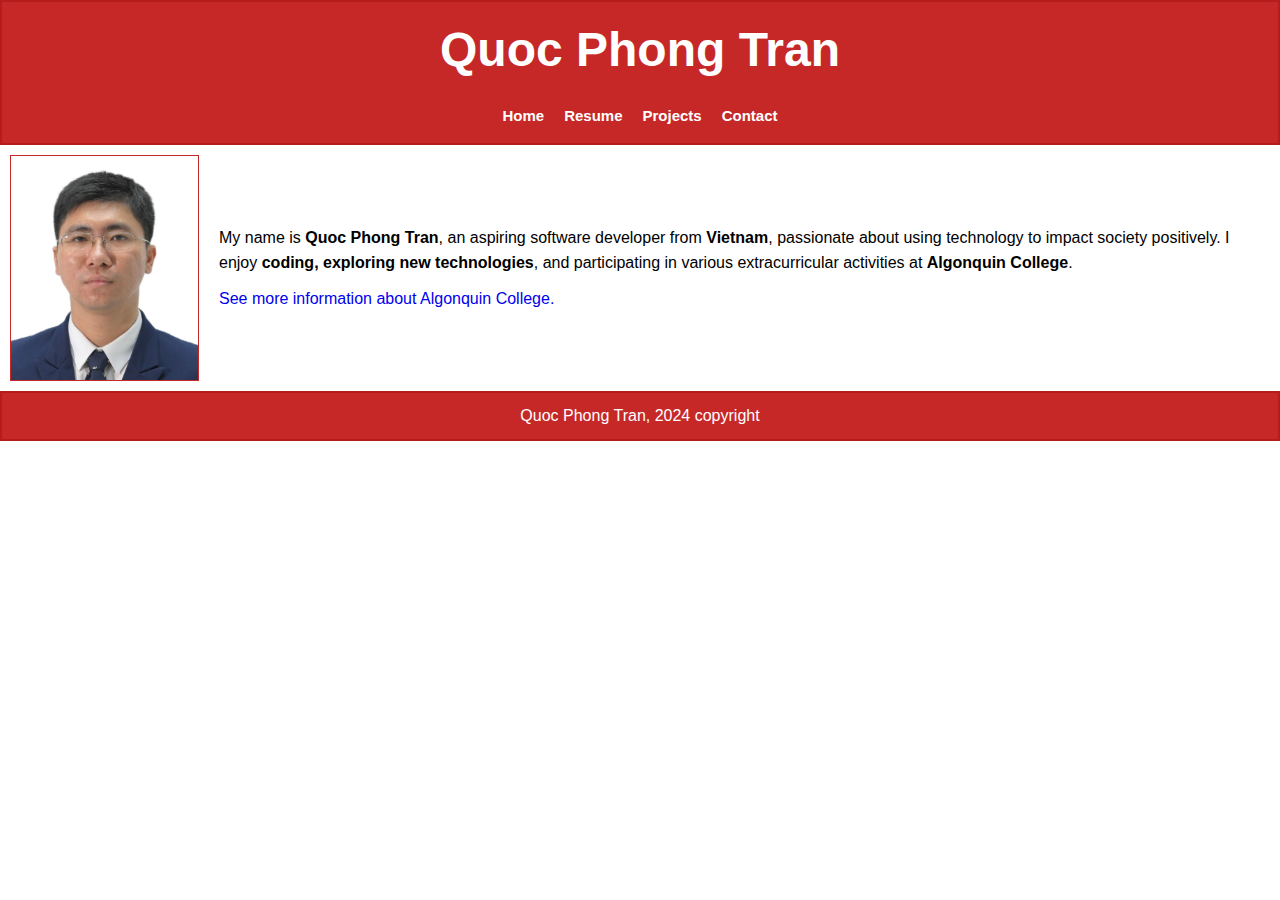
<file: index.html>
<!-- 
Name: Quoc Phong Tran
Course: CST8285
Lab section: 321
Professor: Hala Own
File: index.html
Date Created: October 27, 2024
Description: This HTML document serves as the homepage for Quoc Phong Tran's personal website. The page includes a navigation bar linking to the Resume, Projects, and Contact pages, as well as a brief introduction and an image representing me.-->

<!DOCTYPE html>
<html lang="en">
  <head>
    <meta charset="UTF-8" />
    <meta name="viewport" content="width=device-width, initial-scale=1.0" />
    <meta
      name="description"
      content="Quoc Phong Tran's personal website showcasing my skills and projects as an aspiring software developer"
    />
    <meta
      name="keywords"
      content="Quoc Phong Tran, software developer, web development, technology, Algonquin College, programming"
    />
    <meta name="author" content="Quoc Phong Tran" />
    <link rel="stylesheet" href="style.css" type="text/css" />
    <title>Quoc Phong Tran</title>
  </head>
  <body>
    <header>
      <h1>Quoc Phong Tran</h1>
      <nav>
        <a href="#">Home</a>
        <a href="resume.html">Resume</a>
        <a href="Projects.html">Projects</a>
        <a href="Contact.html">Contact</a>
      </nav>
    </header>
    <main class="home-main">
      <img src="images/IMG_50FDF79A9707-1.jpg" alt="Quoc Phong Tran" />
      <!-- source: Quoc Phong Tran -->
      <div>
        <p>
          My name is <strong>Quoc Phong Tran</strong>, an aspiring software
          developer from <strong>Vietnam</strong>, passionate about using
          technology to impact society positively. I enjoy
          <strong>coding, exploring new technologies</strong>, and participating
          in various extracurricular activities at
          <strong>Algonquin College</strong>.
        </p>
        <p>
          <a href="https://www.algonquincollege.com/"
            >See more information about Algonquin College.</a
          >
        </p>
      </div>
    </main>
    <footer>
      <p>Quoc Phong Tran, 2024 copyright</p>
    </footer>
  </body>
</html>
</file>
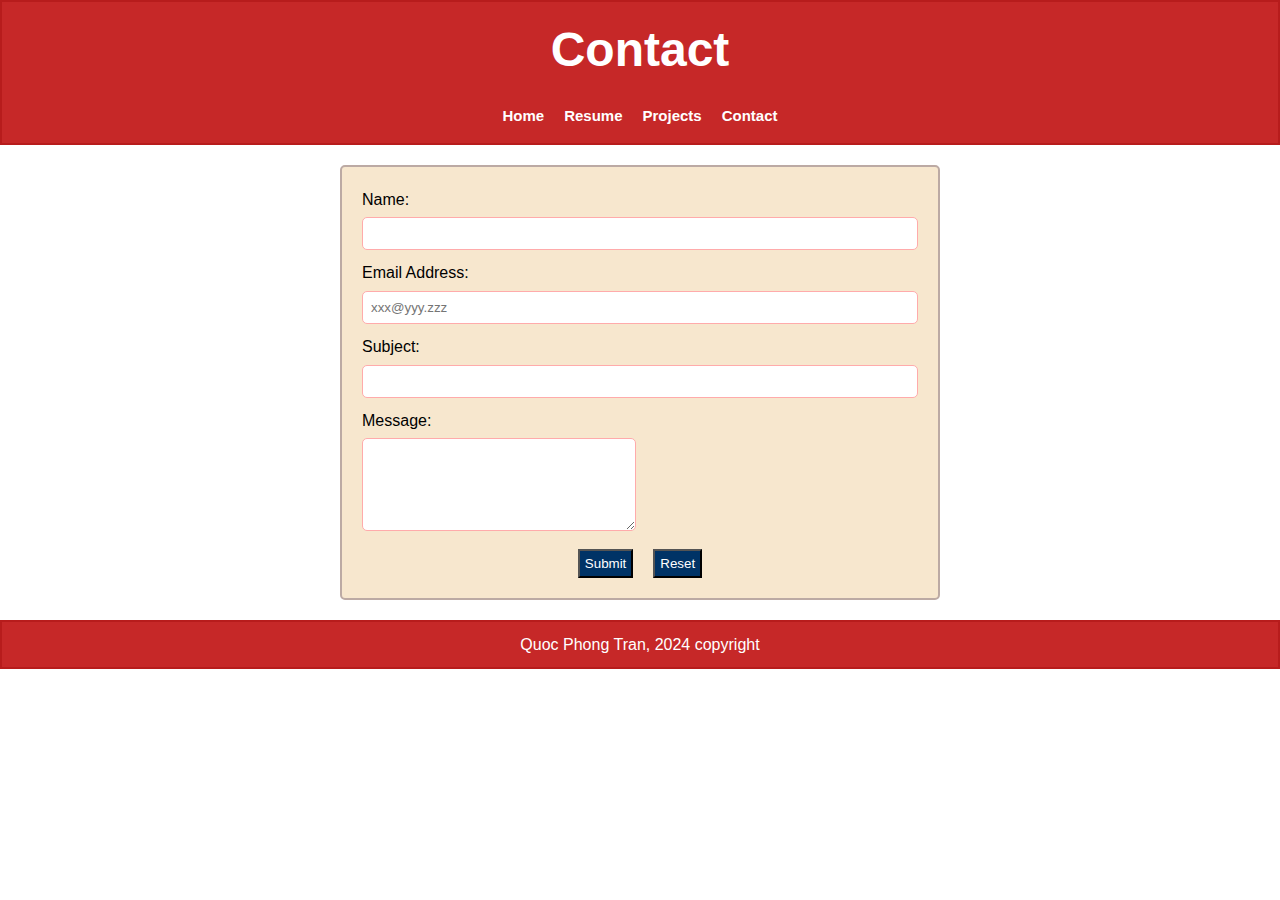
<file: Contact.html>
<!-- 
Name: Quoc Phong Tran
Course: CST8285
Lab section: 321
Professor: Hala Own
File: Contact.html
Date Created: October 27, 2024
Description: Contact page with a form for users to submit their name, email, subject, and message. Includes navigation links to other pages and uses external CSS for styling.-->
<!DOCTYPE html>
<html lang="en">
  <head>
    <meta charset="UTF-8" />
    <meta name="viewport" content="width=device-width, initial-scale=1.0" />
    <meta
      name="description"
      content="Contact form for users to input their name, email, subject, and message."
    />
    <meta name="keywords" content="contact, form, email, subject" />
    <meta name="author" content="Quoc Phong Tran" />
    <link href="style.css" rel="stylesheet" type="text/css" />
    <title>Contact</title>
  </head>
  <body>
    <header>
      <h1>Contact</h1>
      <nav>
        <a href="index.html">Home</a>
        <a href="resume.html">Resume</a>
        <a href="Projects.html">Projects</a>
        <a href="#">Contact</a>
      </nav>
    </header>
    <main class="contact-main">
      <form action="process.php" method="get">
        <fieldset>
          <div class="input">
            <label for="name">Name:</label>
            <input type="text" id="name" name="name" required />
          </div>
          <div class="input">
            <label for="email">Email Address:</label>
            <input
              type="email"
              id="email"
              name="email"
              placeholder="xxx@yyy.zzz"
            />
          </div>
          <div class="input">
            <label for="subject">Subject:</label>
            <input
              type="text"
              id="subject"
              name="subject"
              minlength="10"
              maxlength="60"
            />
          </div>
          <div>
            <label for="message">Message:</label>
            <textarea
              id="message"
              name="message"
              rows="5"
              cols="30"
              minlength="10"
              maxlength="100"
            ></textarea>
          </div>
          <div class="contact-buttons">
            <input type="submit" value="Submit" />
            <input type="reset" value="Reset" />
          </div>
        </fieldset>
      </form>
    </main>
    <footer>
      <p>Quoc Phong Tran, 2024 copyright</p>
    </footer>
  </body>
</html>
</file>
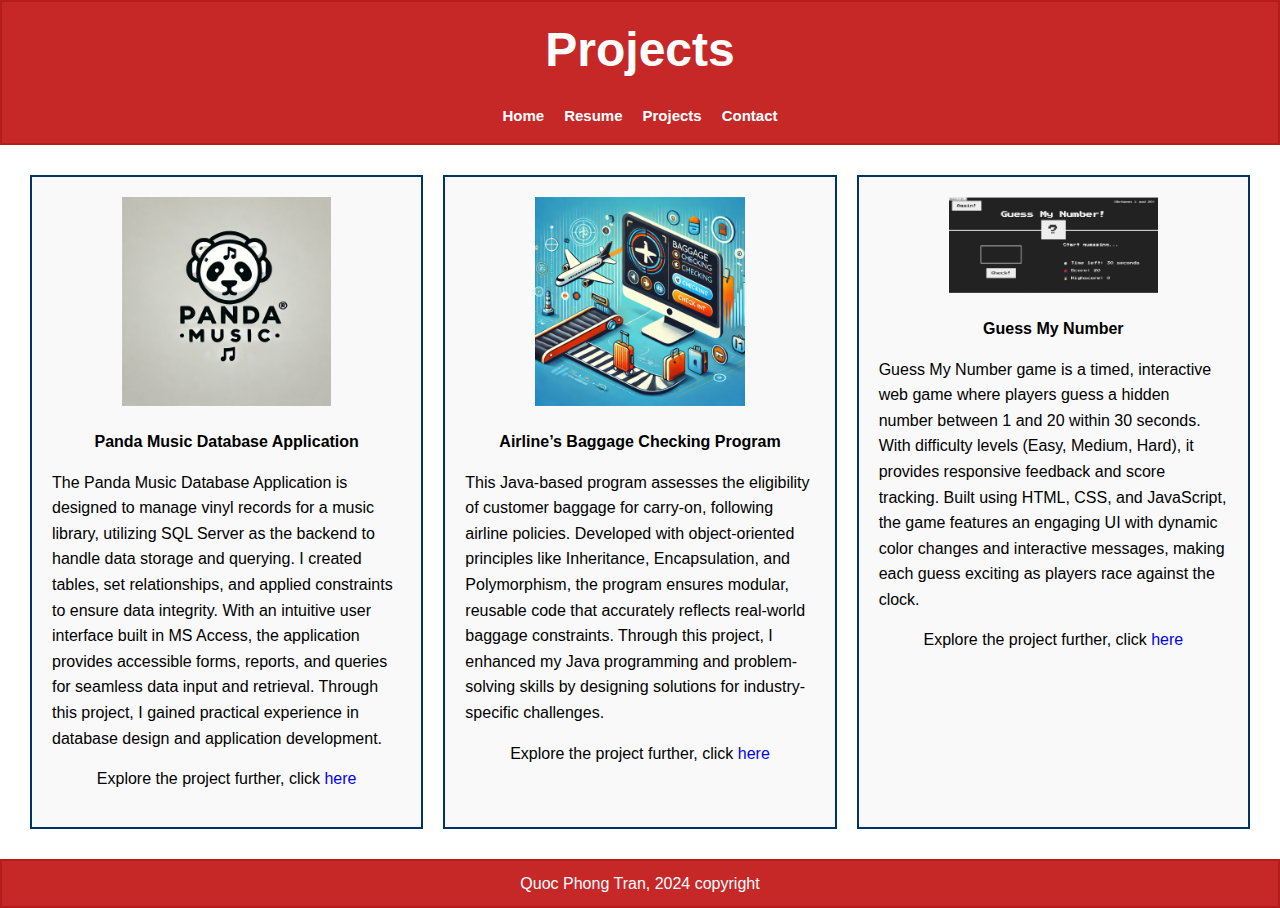
<file: Projects.html>
<!-- 
Name: Quoc Phong Tran
Course: CST8285
Lab section: 321
Professor: Hala Own
File: Projects.html
Date Created: October 27, 2024
Description: A project page showcasing various development projects, including a music database application, a baggage checking program, and an interactive game. Each project description includes technology used, key features, and a GitHub link for further exploration.-->
<!DOCTYPE html>
<html lang="en">
  <head>
    <meta charset="UTF-8" />
    <meta name="viewport" content="width=device-width, initial-scale=1.0" />
    <meta
      name="description"
      content="A showcase of projects developed by Quoc Phong Tran, including a music database application, a baggage checking program, and an interactive game."
    />
    <meta
      name="keywords"
      content="software development, database system, projects, web development, HTML, CSS, JavaScript, Java, database application, MS access"
    />
    <meta name="author" content="Quoc Phong Tran" />
    <link href="style.css" rel="stylesheet" type="text/css" />
    <title>Projects</title>
  </head>
  <body>
    <header>
      <h1>Projects</h1>
      <nav>
        <a href="index.html">Home</a>
        <a href="resume.html">Resume</a>
        <a href="#">Projects</a>
        <a href="Contact.html">Contact</a>
      </nav>
    </header>
    <main class="projects-main">
      <div class="project">
        <img
          src="images/panda_logo_funnier.png"
          alt="Panda Music Database Application Logo"
        />
        <!-- Source: Created by ChatGPT 3.5 -->
        <p><strong>Panda Music Database Application</strong></p>
        <p class="description">
          The Panda Music Database Application is designed to manage vinyl
          records for a music library, utilizing SQL Server as the backend to
          handle data storage and querying. I created tables, set relationships,
          and applied constraints to ensure data integrity. With an intuitive
          user interface built in MS Access, the application provides accessible
          forms, reports, and queries for seamless data input and retrieval.
          Through this project, I gained practical experience in database design
          and application development.
        </p>
        <p>
          Explore the project further, click
          <a href="https://github.com/Alex-1909-DN/Panda-Music">here</a>
        </p>
      </div>

      <div class="project">
        <img
          src="images/baggage-checking-program.jpg"
          alt="Airline's Baggage Checking Program"
        />
        <!-- Source: Created by ChatGPT 3.5 -->
        <p><strong>Airline’s Baggage Checking Program </strong></p>
        <p class="description">
          This Java-based program assesses the eligibility of customer baggage
          for carry-on, following airline policies. Developed with
          object-oriented principles like Inheritance, Encapsulation, and
          Polymorphism, the program ensures modular, reusable code that
          accurately reflects real-world baggage constraints. Through this
          project, I enhanced my Java programming and problem-solving skills by
          designing solutions for industry-specific challenges.
        </p>
        <p>
          Explore the project further, click
          <a href="https://github.com/Alex-1909-DN/Baggage-Checking-Program"
            >here</a
          >
        </p>
      </div>

      <div class="project">
        <img
          src="images/guess-my-number.png"
          alt="Guess My Number Game Screenshot"
        />
        <!-- Source: Screenshot of the game "Guess My Number" -->
        <p>
          <strong>Guess My Number</strong>
        </p>
        <p class="description">
          Guess My Number game is a timed, interactive web game where players
          guess a hidden number between 1 and 20 within 30 seconds. With
          difficulty levels (Easy, Medium, Hard), it provides responsive
          feedback and score tracking. Built using HTML, CSS, and JavaScript,
          the game features an engaging UI with dynamic color changes and
          interactive messages, making each guess exciting as players race
          against the clock.
        </p>
        <p>
          Explore the project further, click
          <a href="https://github.com/Alex-1909-DN/Guess-Number">here</a>
        </p>
      </div>
    </main>
    <footer>
      <p>Quoc Phong Tran, 2024 copyright</p>
    </footer>
  </body>
</html>
</file>
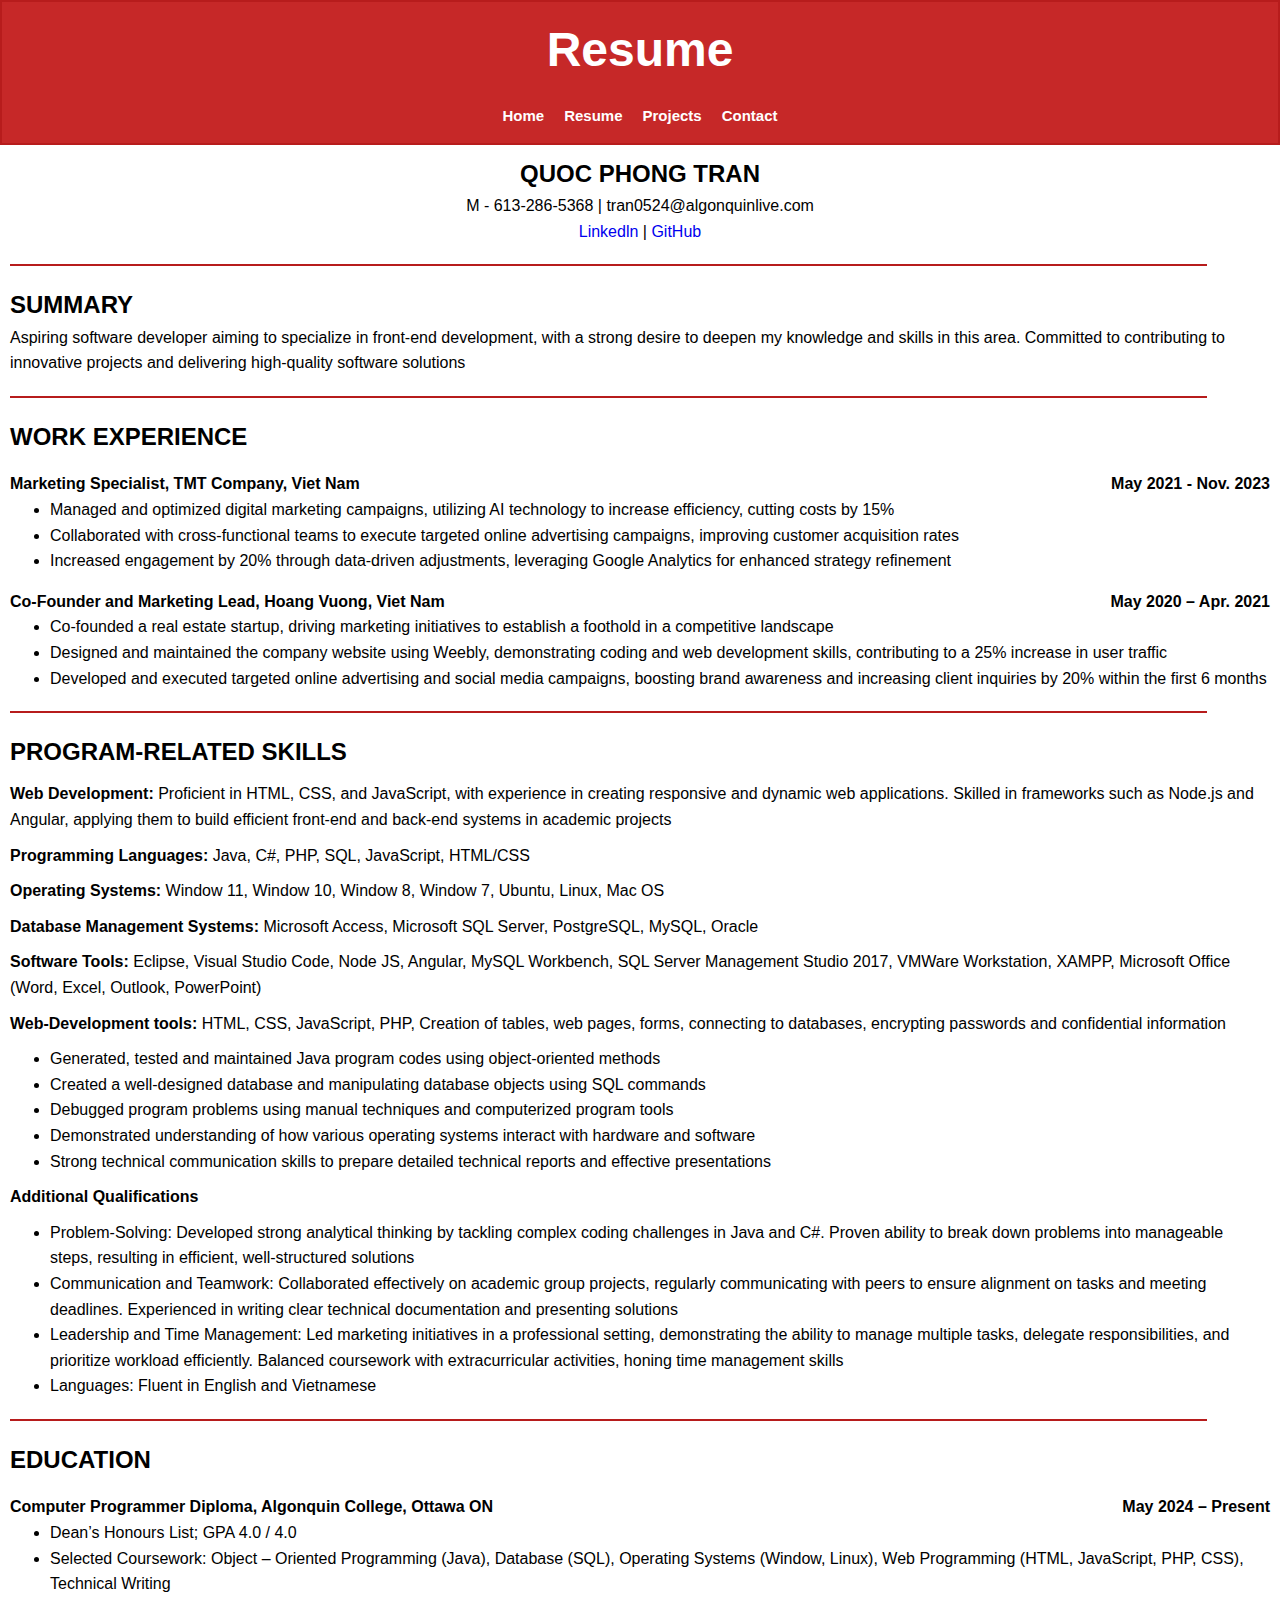
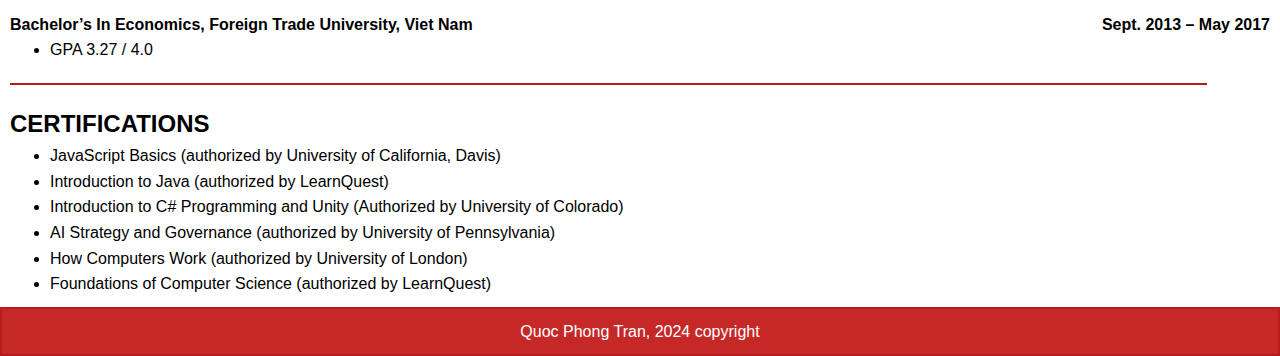
<file: resume.html>
<!-- Name: Quoc Phong Tran
Course: CST8285
Lab section: 321
Professor: Hala Own
File: resume.html
Date Created: October 27, 2024
Description: This HTML document displays the resume of Quoc Phong Tran, outlining my skills, work experience, and education as an aspiring software developer.-->

<!DOCTYPE html>
<html lang="en">
  <head>
    <meta charset="UTF-8" />
    <meta name="viewport" content="width=device-width, initial-scale=1.0" />
    <meta
      name="description"
      content="Resume of Quoc Phong Tran, a Computer Programming student with a background in digital marketing and software engineering skills."
    />
    <meta
      name="keywords"
      content="java, Linux, Window, computer programming, digital marketing, software engineering, Algonquin College, Javascipt, HTML, CSS, C#, Node js, SQL, Oracle, PostgreSQL, MySQL"
    />
    <meta name="author" content="Quoc Phong Tran" />
    <link href="style.css" rel="stylesheet" type="text/css" />
    <title>Resume</title>
  </head>
  <body>
    <header>
      <h1>Resume</h1>
      <nav>
        <a href="index.html">Home</a>
        <a href="#">Resume</a>
        <a href="Projects.html">Projects</a>
        <a href="Contact.html">Contact</a>
      </nav>
    </header>
    <main class="resume-main">
      <section class="resume-section-info">
        <h2>QUOC PHONG TRAN</h2>
        <p>M - 613-286-5368 | tran0524@algonquinlive.com</p>
        <p>
          <a href="https://www.linkedin.com/in/quoc-phong-tran/">Linkedln</a>
          | <a href="https://github.com/Alex-1909-DN">GitHub</a>
        </p>
      </section>
      <hr />
      <section class="resume-section-summary">
        <h2>SUMMARY</h2>
        <p>
          Aspiring software developer aiming to specialize in front-end
          development, with a strong desire to deepen my knowledge and skills in
          this area. Committed to contributing to innovative projects and
          delivering high-quality software solutions
        </p>
      </section>
      <hr />
      <section class="resume-section-experience">
        <h2>WORK EXPERIENCE</h2>
        <div>
          <p><strong>Marketing Specialist, TMT Company, Viet Nam</strong></p>
          <p><strong>May 2021 - Nov. 2023</strong></p>
        </div>
        <ul>
          <li>
            Managed and optimized digital marketing campaigns, utilizing AI
            technology to increase efficiency, cutting costs by 15%
          </li>
          <li>
            Collaborated with cross-functional teams to execute targeted online
            advertising campaigns, improving customer acquisition rates
          </li>
          <li>
            Increased engagement by 20% through data-driven adjustments,
            leveraging Google Analytics for enhanced strategy refinement
          </li>
        </ul>
        <div>
          <p>
            <strong
              >Co-Founder and Marketing Lead, Hoang Vuong, Viet Nam</strong
            >
          </p>
          <p><strong>May 2020 – Apr. 2021</strong></p>
        </div>
        <ul>
          <li>
            Co-founded a real estate startup, driving marketing initiatives to
            establish a foothold in a competitive landscape
          </li>
          <li>
            Designed and maintained the company website using Weebly,
            demonstrating coding and web development skills, contributing to a
            25% increase in user traffic
          </li>
          <li>
            Developed and executed targeted online advertising and social media
            campaigns, boosting brand awareness and increasing client inquiries
            by 20% within the first 6 months
          </li>
        </ul>
      </section>
      <hr />
      <section class="resume-section-skills">
        <h2>PROGRAM-RELATED SKILLS</h2>
        <p>
          <strong>Web Development:</strong> Proficient in HTML, CSS, and
          JavaScript, with experience in creating responsive and dynamic web
          applications. Skilled in frameworks such as Node.js and Angular,
          applying them to build efficient front-end and back-end systems in
          academic projects
        </p>
        <p>
          <strong>Programming Languages:</strong> Java, C#, PHP, SQL,
          JavaScript, HTML/CSS
        </p>
        <p>
          <strong>Operating Systems:</strong> Window 11, Window 10, Window 8,
          Window 7, Ubuntu, Linux, Mac OS
        </p>
        <p>
          <strong>Database Management Systems:</strong> Microsoft Access,
          Microsoft SQL Server, PostgreSQL, MySQL, Oracle
        </p>
        <p>
          <strong>Software Tools:</strong> Eclipse, Visual Studio Code, Node JS,
          Angular, MySQL Workbench, SQL Server Management Studio 2017, VMWare
          Workstation, XAMPP, Microsoft Office (Word, Excel, Outlook,
          PowerPoint)
        </p>
        <p>
          <strong>Web-Development tools:</strong> HTML, CSS, JavaScript, PHP,
          Creation of tables, web pages, forms, connecting to databases,
          encrypting passwords and confidential information
        </p>
        <ul>
          <li>
            Generated, tested and maintained Java program codes using
            object-oriented methods
          </li>
          <li>
            Created a well-designed database and manipulating database objects
            using SQL commands
          </li>
          <li>
            Debugged program problems using manual techniques and computerized
            program tools
          </li>
          <li>
            Demonstrated understanding of how various operating systems interact
            with hardware and software
          </li>
          <li>
            Strong technical communication skills to prepare detailed technical
            reports and effective presentations
          </li>
        </ul>
        <p><strong>Additional Qualifications</strong></p>
        <ul>
          <li>
            Problem-Solving: Developed strong analytical thinking by tackling
            complex coding challenges in Java and C#. Proven ability to break
            down problems into manageable steps, resulting in efficient,
            well-structured solutions
          </li>
          <li>
            Communication and Teamwork: Collaborated effectively on academic
            group projects, regularly communicating with peers to ensure
            alignment on tasks and meeting deadlines. Experienced in writing
            clear technical documentation and presenting solutions
          </li>
          <li>
            Leadership and Time Management: Led marketing initiatives in a
            professional setting, demonstrating the ability to manage multiple
            tasks, delegate responsibilities, and prioritize workload
            efficiently. Balanced coursework with extracurricular activities,
            honing time management skills
          </li>
          <li>Languages: Fluent in English and Vietnamese</li>
        </ul>
      </section>
      <hr />
      <section class="resume-section-education">
        <h2>EDUCATION</h2>
        <div>
          <p>
            <strong
              >Computer Programmer Diploma, Algonquin College, Ottawa ON
            </strong>
          </p>
          <p><strong>May 2024 – Present</strong></p>
        </div>
        <ul>
          <li>Dean’s Honours List; GPA 4.0 / 4.0</li>
          <li>
            Selected Coursework: Object – Oriented Programming (Java), Database
            (SQL), Operating Systems (Window, Linux), Web Programming (HTML,
            JavaScript, PHP, CSS), Technical Writing
          </li>
        </ul>
        <div>
          <p>
            <strong
              >Bachelor’s In Economics, Foreign Trade University, Viet
              Nam</strong
            >
          </p>
          <p>
            <strong>Sept. 2013 – May 2017</strong>
          </p>
        </div>
        <ul>
          <li>GPA 3.27 / 4.0</li>
        </ul>
      </section>
      <hr />
      <section class="resume-section-certifications">
        <h2>CERTIFICATIONS</h2>
        <ul>
          <li>
            JavaScript Basics (authorized by University of California, Davis)
          </li>
          <li>Introduction to Java (authorized by LearnQuest)</li>
          <li>
            Introduction to C# Programming and Unity (Authorized by University
            of Colorado)
          </li>
          <li>
            AI Strategy and Governance (authorized by University of
            Pennsylvania)
          </li>
          <li>How Computers Work (authorized by University of London)</li>
          <li>Foundations of Computer Science (authorized by LearnQuest)</li>
        </ul>
      </section>
    </main>
    <footer>
      <p>Quoc Phong Tran, 2024 copyright</p>
    </footer>
  </body>
</html>
</file>
<file: style.css>
/* 
Name: Quoc Phong Tran
Course: CST8285
Lab Section: 321
Professor: Hala Own
File: style.css
Date Created: October 27, 2024
Description: This CSS file provides styles for a responsive web design project encompassing four pages: Home, Resume, Projects, and Contact. It includes layouts for various sections such as header, navigation, main content, and footer. Media queries are utilized to adapt the design for different screen sizes, enhancing user experience across devices.
*/

/* Reset default styles */
* {
  margin: 0;
  padding: 0;
  box-sizing: border-box;
}

/* Body styles */
body {
  font-family: Arial, sans-serif;
  line-height: 1.6;
  background-color: #ffffff;
}
/* Paragraph styles */
p {
  font-size: 16px;
}
body p strong {
  font-size: 16px;
}

/* Header styles */
header {
  text-align: center;
  background-color: #c62828;
  margin-bottom: 10px;
  border: 2px solid #b71c1c;
}

h1 {
  color: #ffffff;
  padding: 10px;
  font-size: 3rem;
}

nav {
  display: flex;
  justify-content: center;
  gap: 10px;
  font-size: 15px;
}

/* Navigation styles */
nav a {
  display: inline-block;
  text-decoration: none;
  padding: 5px;
  margin-bottom: 10px;
  border-radius: 5px;
  color: #ffffff;
  font-weight: bold;
}

/* Link styles */
a:link {
  text-decoration: none;
}
a:hover {
  color: red;
  text-decoration: none;
}
a:active {
  color: blue;
}

nav a:visited {
  color: orange;
}
/* Main content styles */
main {
  margin: 10px;
}
h2 {
  font-size: 1.5rem;
}

/* Footer styles */
footer {
  position: relative;
}

footer p {
  text-align: center;
  width: 100%;
  padding: 10px 0;
  bottom: 0;
  background-color: #c62828;
  color: #fff;
  margin-top: 10px;
  border: 2px solid #b71c1c;
}

/* Style for Home Page */
.home-main {
  display: flex;
  flex-direction: row;
  align-items: center;
  justify-content: center;
  gap: 20px;
}
.home-main p {
  margin: 10px 0;
}
.home-main img {
  border: 1px solid #c62828;
  width: 15%;
}

/* Style for Resume Page */
.resume-main hr {
  border: none;
  height: 2px;
  background-color: #b71c1c;
  width: 95%;
  margin: 20px 0;
}
.resume-main ul {
  margin-left: 40px;
}

.resume-main div {
  display: flex;
  flex-direction: row;
  align-items: center;
  justify-content: space-between;
  margin-top: 15px;
}

.resume-section-info {
  text-align: center;
}

.resume-section-skills p {
  margin: 10px 0;
}

/* Style for Contact Page */

form {
  max-width: 600px;
  margin: 20px auto;
  padding: 20px;
  border: 2px solid #bcaaa4;
  border-radius: 5px;
  background-color: #f7e7ce;
}

fieldset {
  border: none;
}

label {
  display: block;
  margin-bottom: 5px;
  font-size: 16px;
}
/* Input container styles */
.input {
  display: flex;
  flex-direction: column;
  justify-content: center;
  margin-bottom: 10px;
}
/* Input and textarea styles */
.input input,
textarea {
  flex: 1;
  padding: 8px;
  border: 1px solid #ffabab;
  border-radius: 5px;
}
/* Button container styles */
.contact-buttons {
  display: flex;
  flex-direction: row;
  justify-content: center;
  gap: 20px;
  align-items: center;
}
/* Button styles */
.contact-buttons input {
  margin-top: 10px;
  padding: 5px;
  background-color: #003366;
  color: #fff;
}

/* Style for Projects Page */
.projects-main {
  display: grid;
  grid-template-columns: repeat(3, 1fr);
  grid-auto-rows: auto;
  justify-content: space-between;
  gap: 20px;
  padding: 20px;
}
.projects-main img {
  width: 60%;
}
.project {
  flex: 1;
  border: 2px solid #003366;
  padding: 20px;
  background-color: #f9f9f9;
  text-align: center;
}
.project strong {
  font-size: 16px;
}
.project p {
  margin: 15px 0;
}
.description {
  text-align: left;
}

/* Media queries */

/* Styles for screens up to 1024px */
@media (max-width: 1024px) {
  body {
    line-height: 1.5;
  }
  body p {
    font-size: 15px;
    padding: 15px;
  }
  body p strong {
    font-size: 15px;
  }
  h1 {
    font-size: 2.5rem;
  }
  h2 {
    font-size: 1.4rem;
  }
  .projects-main {
    grid-template-columns: repeat(2, 1fr);
    gap: 15px;
    padding: 15px;
  }
  label {
    font-size: 15px;
  }
}
/* Styles for screens up to 600px */
@media (max-width: 600px) {
  h1 {
    font-size: 2rem;
  }
  h2 {
    font-size: 1rem;
  }

  header nav {
    flex-direction: column;
    gap: 0;
  }
  header nav a {
    padding: 5px;
  }
  .projects-main {
    grid-template-columns: 1fr;
    padding: 20px;
  }
  body {
    line-height: 1.4;
  }
  body p,
  li {
    font-size: 12px;
    padding: 5px;
    margin: 0;
  }
  body p strong {
    font-size: 12px;
  }
  label {
    font-size: 12px;
  }
}
</file>
